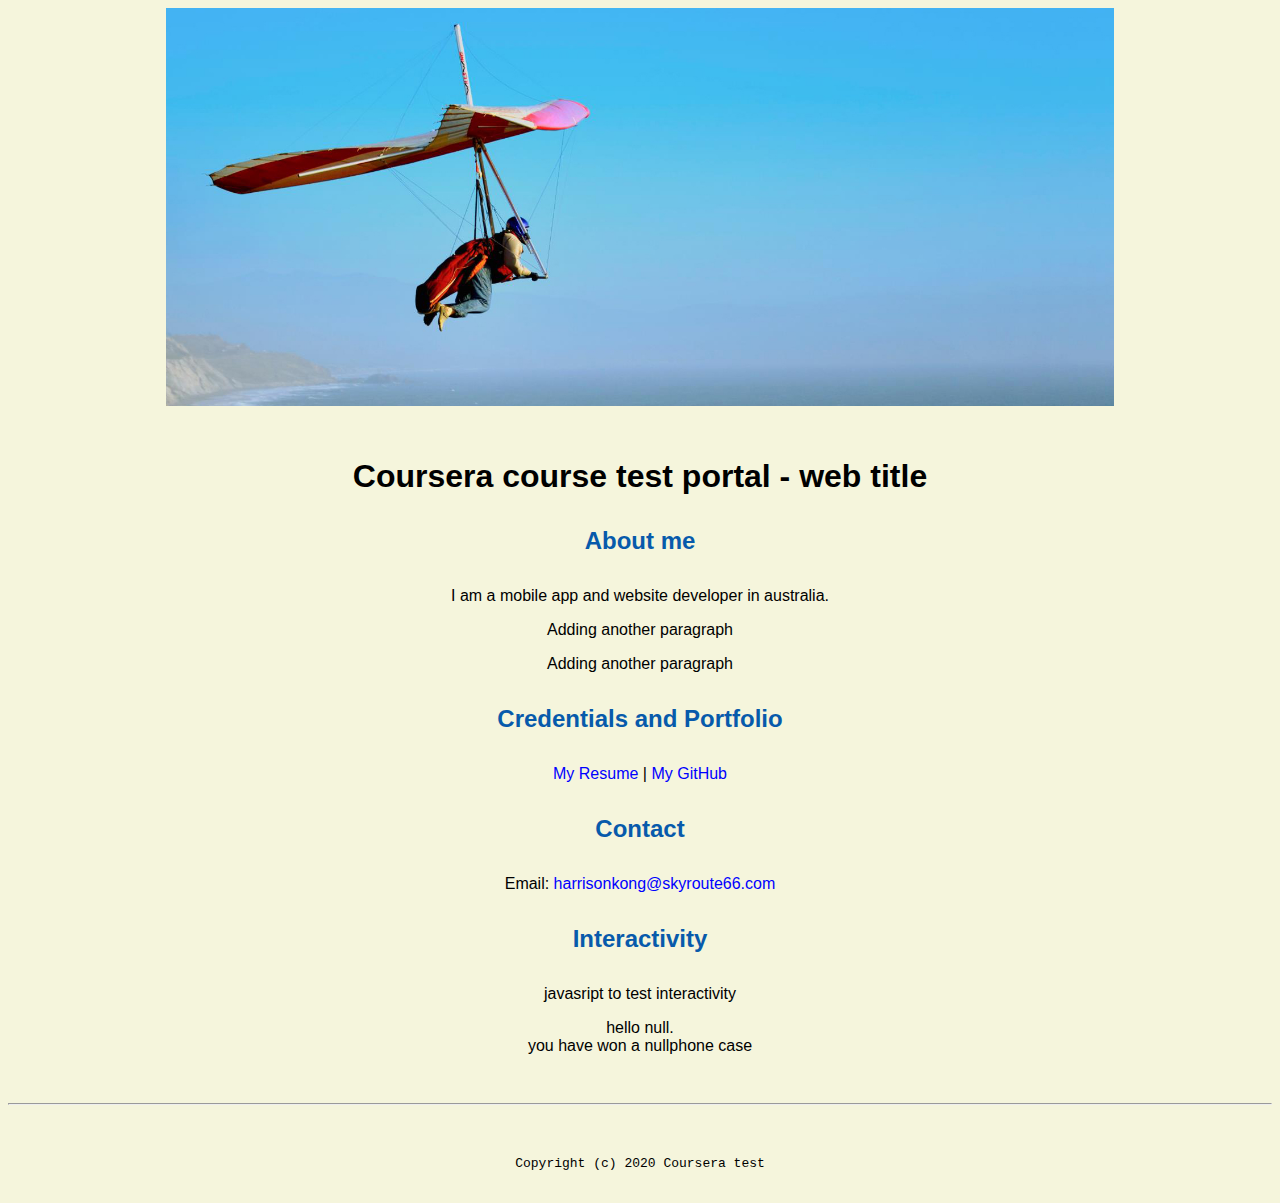
<file: index.html>
<!doctype html>

<!-- this is a comment for human! -->

<html lang="en">

  <header>
    <title>Coursera course test portal</title>
    <link rel="stylesheet" href="css/master.css">
    <link rel="FaviconIcon" href="favicon.ico" type="image/x-icon"> <!-- 2lines below are for different browers -->
    <link rel="shortcut" href="favicon.ico" type="image/x-icon">
    <meta name="viewport" content="width=device-width, initial-scale=1, shrink-to-fit=no"> <!-- mobile fit -->
    <meta name="webname on google" content="coursera test portal"> <!-- for google search -->
    <meta name="robots" content="noindex, nofollow"> <!-- for google search:while testing page, don't let google find it -->
    <script src="nameandColor.js"></script> <!--have to include where the source code of javascript lives-->
  </header>

  <body>
    <img src="images/banner.jpg" width="75%" alt="banner">
    <h1>Coursera course test portal - web title</h1>
    
    <h2>About me</h2>
    <p>I am a mobile app and website developer in australia. </p>
    <p>Adding another paragraph</p>
    <p>Adding another paragraph</p>
    
    <h2>Credentials and Portfolio</h2>
    <p><a href="resume.html">My Resume</a> | <a href="https://github.com/">My GitHub</a></p>
    
    <h2>Contact</h2>
    <p>Email: <a href="mailto:harrisonkong@skyroute66.com">harrisonkong@skyroute66.com</a></p>
    
    <h2>Interactivity</h2>
    <p>javasript to test interactivity</p>
    <p>
      <div class="results">
        <p>
      <script>
      // embed javascript code in the body
      //var username = prompt("what is your name?");
      //var usercolor = prompt("what is your fav color?");
      //document.write("hello " + username + '.<br>');
      //document.write("your fav color is " + usercolor);
      
      // call an external javascript file
      nameAndColor();
      </script>
          </p>
      </div>
      </p>
  </body>

  <footer>
    <hr>
    <code>Copyright (c) 2020 Coursera test</code>
  </footer>

</html>
</file>
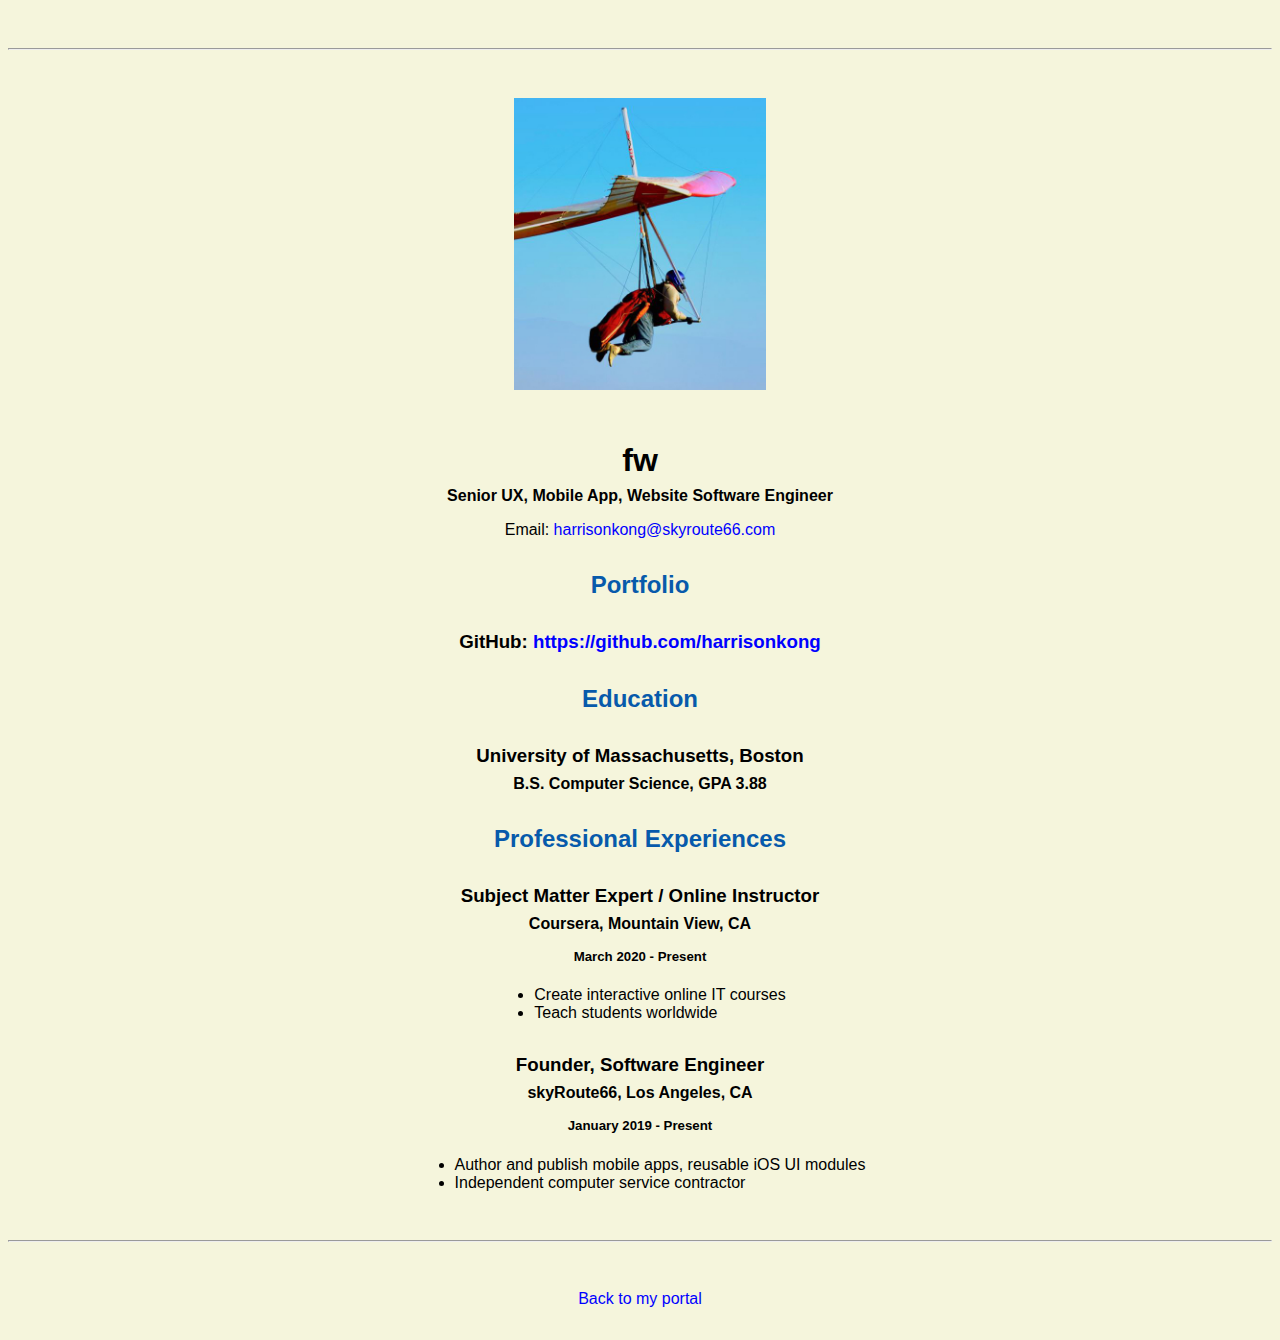
<file: resume.html>
<!doctype html>

<!-- this is a comment for human! -->

<html lang="en">

  <header>
    <title>fw's Resume</title>
    <link rel="stylesheet" href="css/master.css">
    <link rel="FaviconIcon" href="favicon.ico" type="image/x-icon"> <!-- 2lines below are for different browers -->
    <link rel="shortcut" href="favicon.ico" type="image/x-icon">
    <meta name="viewport" content="width=device-width, initial-scale=1, shrink-to-fit=no">
    <meta name="webname on google" content="coursera test portal">
    <meta name="robots" content="noindex, nofollow">
  </header>

  <body>
    <hr>

    <img src="images/headshot.jpg" alt="Harrison Kong's headshot" width="20%">

    <h1>fw</h1>
    <h4>Senior UX, Mobile App, Website Software Engineer</h4>

    <p>Email: <a href="mailto:harrisonkong@skyroute66.com" target="_blank">harrisonkong@skyroute66.com</a></p>
    <!-- don't post physical address, personal phone number or other personal information on the web! -->

    <h2>Portfolio</h2>
      <h3>GitHub: <a href="https://github.com/harrisonkong" target="_blank">https://github.com/harrisonkong</a></h3>

    <h2>Education</h2>

    <h3>University of Massachusetts, Boston</h3>
    <h4>B.S. Computer Science, GPA 3.88</h4>

    <h2>Professional Experiences</h2>

    <h3>Subject Matter Expert / Online Instructor</h3>
    <h4>Coursera, Mountain View, CA</h4>
    <h5>March 2020 - Present</h5>
      <ul>
        <li>Create interactive online IT courses</li>
        <li>Teach students worldwide</li>
      </ul>

    <h3>Founder, Software Engineer</h3>
    <h4>skyRoute66, Los Angeles, CA</h4>
    <h5>January 2019 - Present</h5>
      <ul>
        <li>Author and publish mobile apps, reusable iOS UI modules</li>
        <li>Independent computer service contractor</li>
      </ul>
  </body>

  <footer>
  <hr>
  <p><a href="index.html">Back to my portal</a><p>
  </footer>

</html>
</file>
<file: css/master.css>
/* Cascading stylesheet for the website */

/* Text inside these asterisks and slashes are comments for human */

  a {
    /* set the text color to blue here */
    text-decoration: none; /* This means we do not want hyperlinks to be underlined */
    color: blue;
  }

  a:hover {
    /* set the text color to red here */
    text-decoration: none; /* This means we do not want hyperlinks to be underlined */
    color: red;
  }

  body { /*anything that applies to body will be applied to h1, h2 etc.*/
    /* set the background color here */
    background-color: beige;
    /* set the text color to black here */
    color: black;
    /* set the font here */
    font-family: Arial, Helvetica, sans-serif; /*A on windows; H on mac; anything else*/
    /* set the text alignment here */
    text-align: center;
   }

  footer {
    margin-top: 2rem; /*rem = root em. used t specify font size*/
    margin-bottom: 2rem;
  }

  h1 {
    margin-bottom: 0.5rem;
    margin-top: 3rem;
   }

  h2 {
    /* set the text color of to #075AAB here */
    color: #075AAB; /*overwirtes color specified in body*/
    /* set both the bottom margin and top margin to 2.5rem here */
    margin-top: 2rem;
    margin-bottom: 2rem;
   }

  h3 {
    margin-bottom: 0;
    margin-top: 2rem;
  }

  h4 {
    margin-bottom: 1rem;
    margin-top: 0.5rem;
  }

  h5 {
    margin-top: 0.5rem;
  }

  hr {
    margin-bottom: 3rem;
    margin-top: 3rem;
  }

  /* this controls how the bullet points in the resume page looks */
  ul {
    display: table;
    margin: 0 auto;
    text-align: left;
  }
</file>
